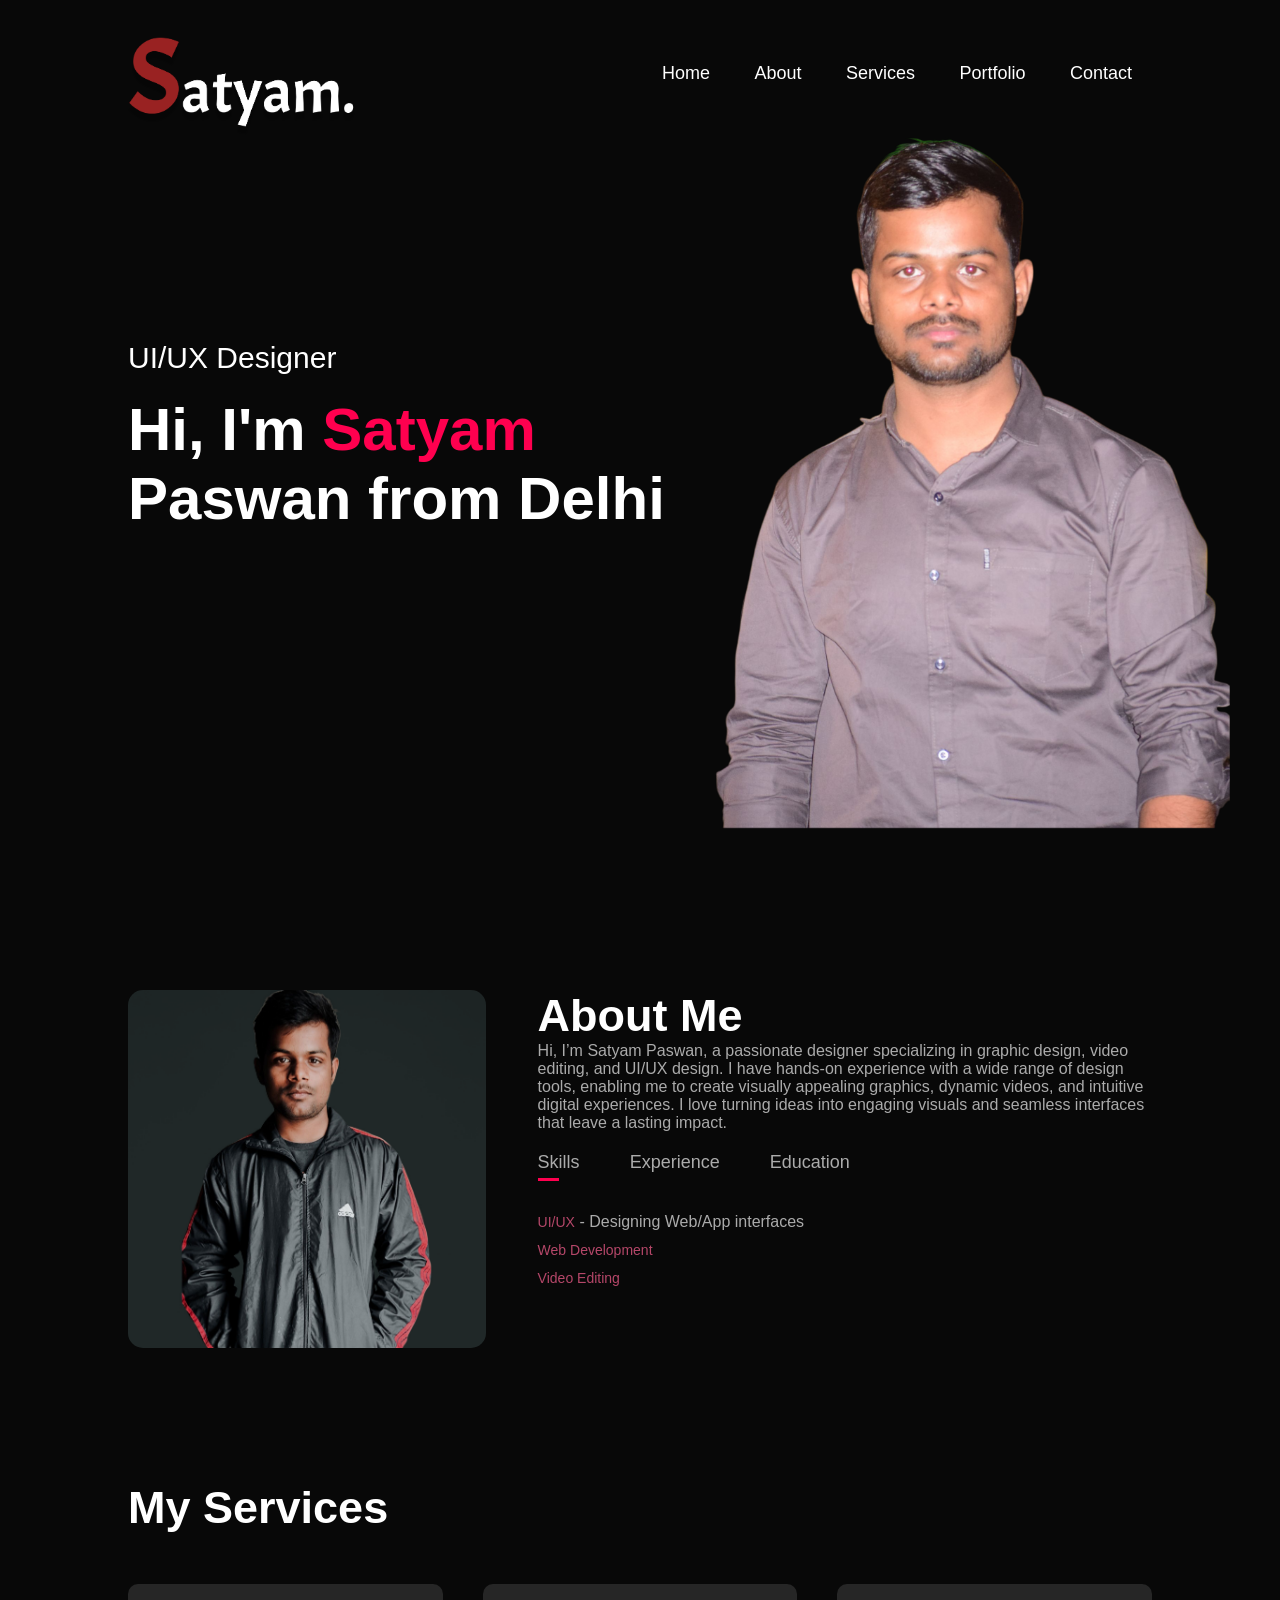
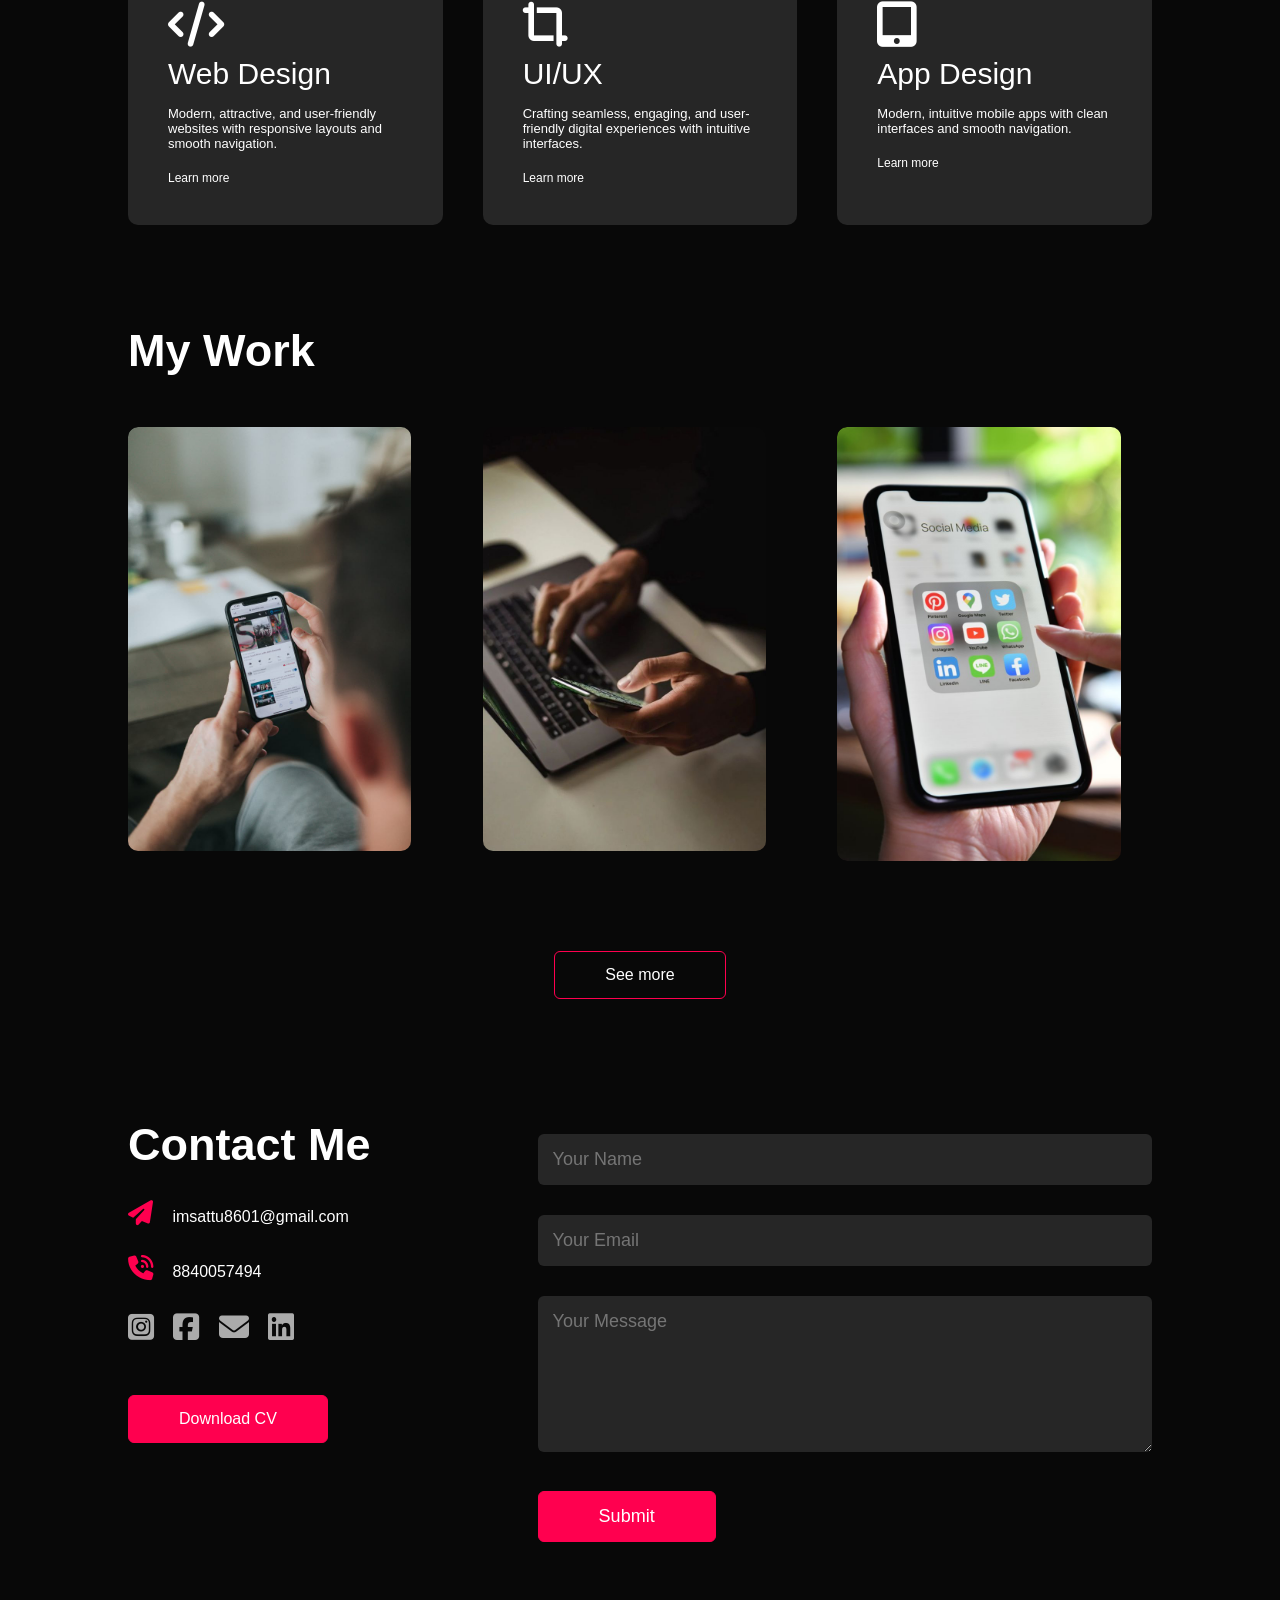
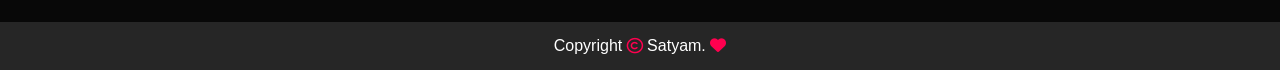
<file: images/index.html>
<!DOCTYPE html>
<html lang="en">
<head>
    <meta charset="UTF-8">
    <meta name="viewport" content="width=device-width, initial-scale=1.0">
    <title>MyPortfolioSatyamPaswan</title>
    <link rel="stylesheet" href="style.css">
    <link rel="stylesheet" href="https://cdnjs.cloudflare.com/ajax/libs/font-awesome/6.5.1/css/all.min.css">
    <style>
        /* Success/Error message styling */
        #msg {
            display: block;
            margin-top: 10px;
            font-weight: bold;
            opacity: 0;
            transition: opacity 0.5s ease-in-out;
        }
    </style>
</head>
<body>
    <!-- Header -->
    <div id="header">
        <div class="container">
            <nav>
                <img src="logo.png" width="180px" class="logo">
                <ul id="sidemenu">
                    <li><a href="#header">Home</a></li>
                    <li><a href="#about">About</a></li>
                    <li><a href="#services">Services</a></li>
                    <li><a href="#portfolio">Portfolio</a></li>
                    <li><a href="#contact">Contact</a></li>
                    <i class="fa-solid fa-xmark" onclick="closemenu()"></i>
                </ul>
                <i class="fa-solid fa-bars" onclick="openmenu()"></i>
            </nav>
            <div class="header-text">
                <p>UI/UX Designer</p>
                <h1>Hi, I'm <span>Satyam</span><br> Paswan from Delhi</h1>
            </div>
        </div>
    </div>

    <!-- About -->
    <div id="about">
        <div class="container">
            <div class="row">
                <div class="about-col-1">
                    <img src="about.png" width="400px">
                </div>
                <div class="about-col-2">
                    <h1 class="sub-title">About Me</h1>
                    <p>
                        Hi, I’m Satyam Paswan, a passionate designer specializing in graphic design, 
                        video editing, and UI/UX design. I have hands-on experience with a wide range 
                        of design tools, enabling me to create visually appealing graphics, dynamic 
                        videos, and intuitive digital experiences. I love turning ideas into engaging 
                        visuals and seamless interfaces that leave a lasting impact.
                    </p>
                    <div class="tab-titles">
                        <p class="tab-links active-link" onclick="opentab(event,'skills')">Skills</p>
                        <p class="tab-links" onclick="opentab(event,'experience')">Experience</p>
                        <p class="tab-links" onclick="opentab(event,'education')">Education</p>
                    </div>
                    <div class="tab-contents active-tab" id="skills">
                        <ul>
                            <li><span>UI/UX</span> - Designing Web/App interfaces</li>
                            <li><span>Web Development</span></li>
                            <li><span>Video Editing</span></li>
                        </ul>
                    </div>
                    <div class="tab-contents" id="experience">
                        <ul>
                            <li><span>2025-current</span> - UI/UX Design training at Akgec</li>
                            <li><span>Team lead</span> - Rentloop at college</li>
                            <li>Project Explorer</li>
                        </ul>
                    </div>
                    <div class="tab-contents" id="education">
                        <ul>
                            <li><span>B.Tech Student</span></li>
                            <li><span>IT Department</span></li>
                            <li>2024-2028</li>
                        </ul>
                    </div>
                </div>
            </div>
        </div>
    </div>

    <!-- Services -->
    <div id="services">
        <div class="container">
            <h1 class="sub-title">My Services</h1>
            <div class="services-list">
                <div>
                    <i class="fa-solid fa-code fa-lg"></i>
                    <h2>Web Design</h2>
                    <p>Modern, attractive, and user-friendly websites 
                       with responsive layouts and smooth navigation.</p>
                    <a href="#">Learn more</a>
                </div>
                <div>
                    <i class="fa-solid fa-crop-simple fa-lg"></i>
                    <h2>UI/UX</h2>
                    <p>Crafting seamless, engaging, and user-friendly 
                       digital experiences with intuitive interfaces.</p>
                    <a href="#">Learn more</a>
                </div>
                <div>
                    <i class="fa-solid fa-tablet-screen-button fa-lg"></i>
                    <h2>App Design</h2>
                    <p>Modern, intuitive mobile apps with clean 
                       interfaces and smooth navigation.</p>
                    <a href="#">Learn more</a>
                </div>
            </div>
        </div>
    </div>

    <!-- Portfolio -->
    <div id="portfolio">
        <div class="container">
            <h1 class="sub-title">My Work</h1>
            <div class="work-list">
                <div class="work">
                    <img src="phone.jpeg">
                    <div class="layer">
                        <h3>Graphics Design & Video Edits</h3>
                        <p>I create designs and videos focusing on creativity,
                           smooth layouts, and polished storytelling.</p>
                        <a href="https://drive.google.com/drive/folders/1GOWBcUW9FAZrni5tPvNTb1xcYYI0K_2K?usp=drive_link"><i class="fa-solid fa-link fa-lg"></i></a>
                    </div>
                </div>
                <div class="work">
                    <img src="laptoponly.jpeg">
                    <div class="layer">
                        <h3>Rentloop Website</h3>
                        <p>A student-to-student rental platform making borrowing 
                           and lending items easier on campus.</p>
                        <a href="#"><i class="fa-solid fa-link fa-lg"></i></a>
                    </div>
                </div>
                <div class="work">
                    <img src="phoneface.jpeg">
                    <div class="layer">
                        <h3>Social Media</h3>
                        <p>Connect with me for updates on projects, designs, 
                           and creative work.</p>
                        <a href="https://www.instagram.com/mrsattu.02/ "><i class="fa-solid fa-link fa-lg"></i></a>
                    </div>
                </div>
                <a href="#" class="btn">See more</a>
            </div>
        </div>
    </div>

    <!-- Contact -->
    <div id="contact">
        <div class="container">
            <div class="row">
                <div class="contact-left">
                    <h1 class="sub-title">Contact Me</h1>
                    <p><i class="fa-solid fa-paper-plane"></i> imsattu8601@gmail.com</p>
                    <p><i class="fa-solid fa-phone-volume"></i> 8840057494</p>
                    <div class="social-icons">
                        <a href="https://www.instagram.com/mrsattu.02/"><i class="fa-brands fa-square-instagram"></i></a>
                        <a href="https://www.facebook.com/satyam.arya.9277/"><i class="fa-brands fa-square-facebook"></i></a>
                        <a href="#"><i class="fa-solid fa-envelope"></i></a>
                        <a href="https://www.linkedin.com/in/satyam-paswan-006a032bb/"><i class="fa-brands fa-linkedin"></i></a>
                    </div>
                    <a href="Satyam_Paswan_Resume.pdf" class="btn btn2" download>Download CV</a>
                </div>
                <div class="contact-right">
                    <form name="submit-to-google-sheet">
                        <input type="text" name="Name" placeholder="Your Name" required>
                        <input type="email" name="Email" placeholder="Your Email" required>
                        <textarea name="Message" rows="6" placeholder="Your Message"></textarea>
                        <button type="submit" class="btn btn2">Submit</button>
                    </form>
                    <span id="msg"></span>
                </div>
            </div>
        </div>
    </div>

    <!-- Copyright -->
    <div class="copyright">
        <p>Copyright <i class="fa-regular fa-copyright"></i> Satyam. 
           <i class="fa-solid fa-heart"></i></p>
    </div>

    <!-- JS -->
    <script>
        // Tab functionality
        var tablinks = document.getElementsByClassName("tab-links");
        var tabcontents = document.getElementsByClassName("tab-contents");

        function opentab(event, tabname) {
            for (let tablink of tablinks) tablink.classList.remove("active-link");
            for (let tabcontent of tabcontents) tabcontent.classList.remove("active-tab");
            event.currentTarget.classList.add("active-link");
            document.getElementById(tabname).classList.add("active-tab");
        }

        // Menu functionality
        var sidemenu = document.getElementById("sidemenu");
        function openmenu() { sidemenu.style.right = "0"; }
        function closemenu() { sidemenu.style.right = "-200px"; }
    </script>

    <!-- Google Sheet Form JS -->
    <script>
        const scriptURL = 'https://script.google.com/macros/s/AKfycby9QCBH04QspaJT3wZEc5tMhbiXpadnPJlOXBJOhAELcsw7-OjqoZJg4Iqta6_gWnpL/exec';
        const form = document.forms['submit-to-google-sheet'];
        const msg = document.getElementById("msg");

        form.addEventListener('submit', e => {
            e.preventDefault();
            fetch(scriptURL, { method: 'POST', body: new FormData(form)})
            .then(response => {
                msg.innerHTML = "Message sent successfully ✅";
                msg.style.color = "#61b752";
                msg.style.opacity = "1";
                form.reset();
                setTimeout(() => {
                    msg.style.opacity = "0"; // fade out
                    msg.innerHTML = "";
                }, 5000);
            })
            .catch(error => {
                msg.innerHTML = "Something went wrong ❌";
                msg.style.color = "red";
                msg.style.opacity = "1";
                setTimeout(() => {
                    msg.style.opacity = "0";
                    msg.innerHTML = "";
                }, 5000);
            });
        });
    </script>
</body>
</html>
</file>
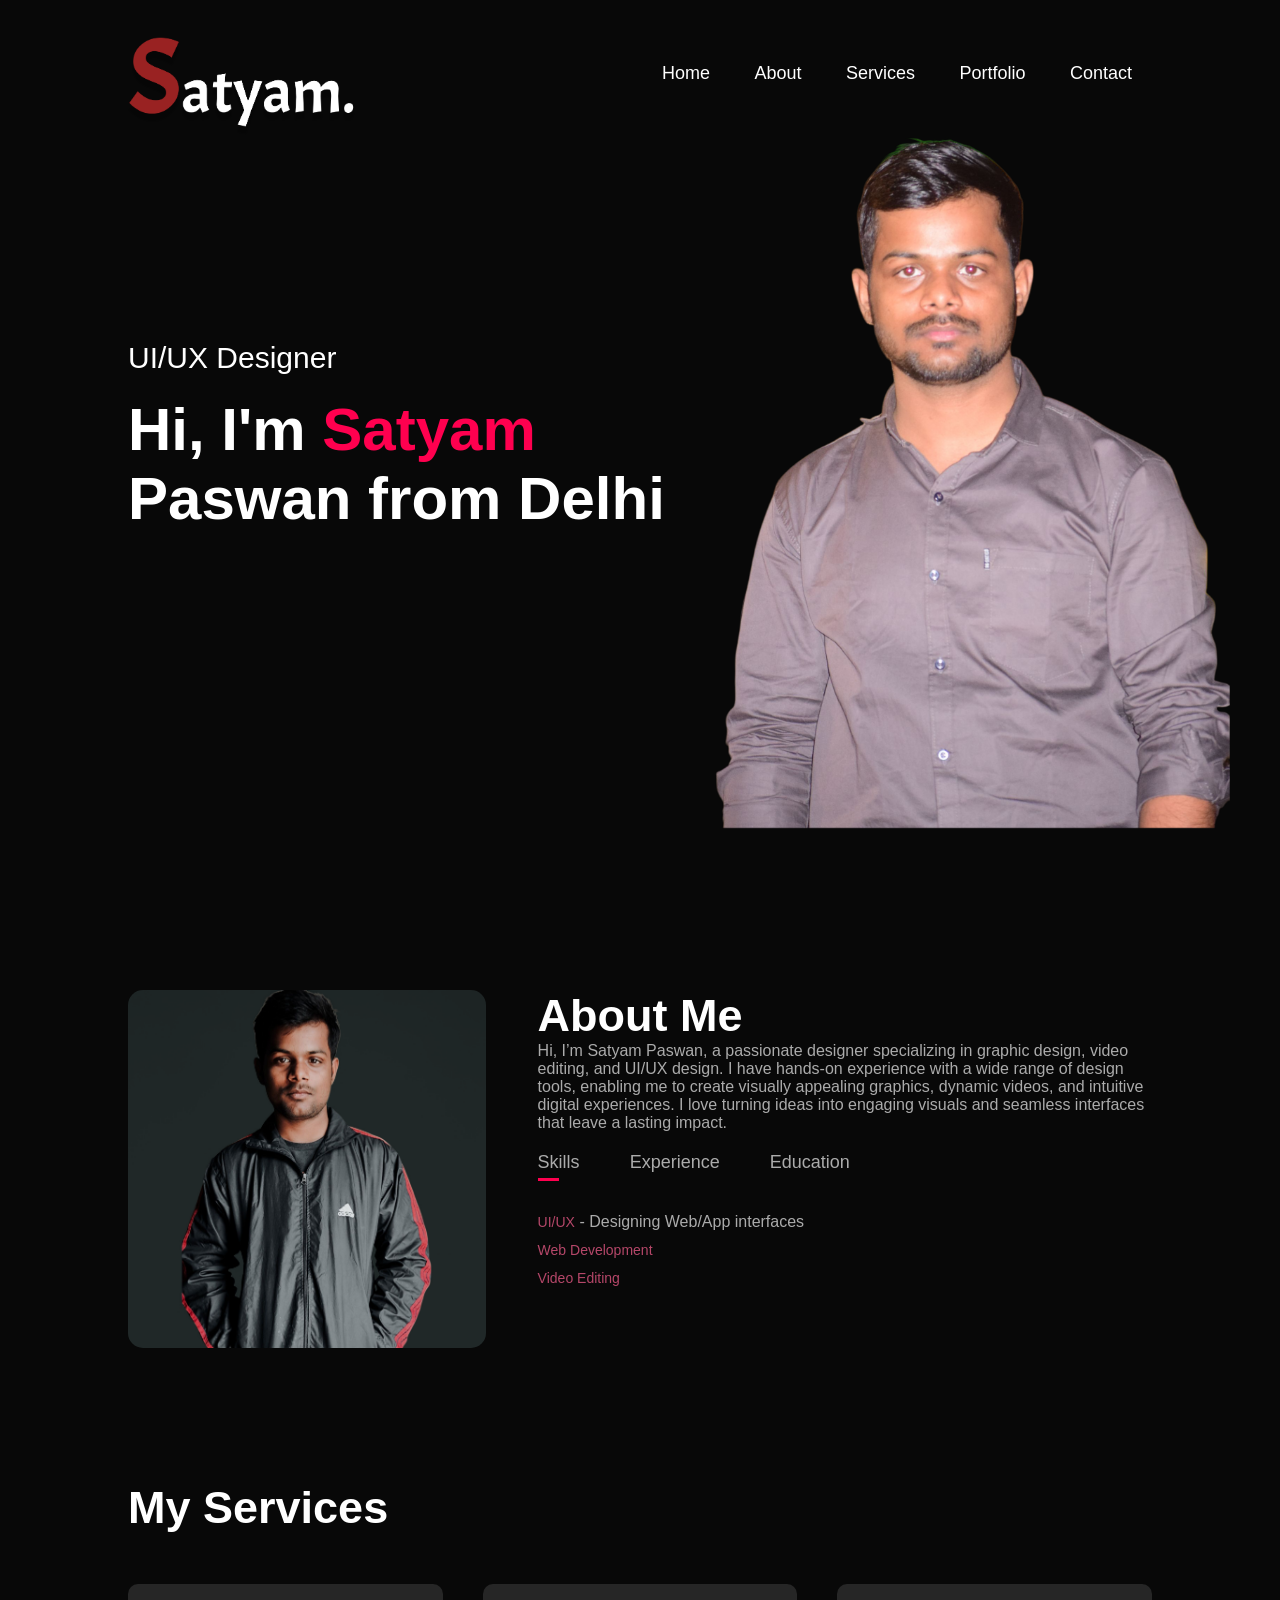
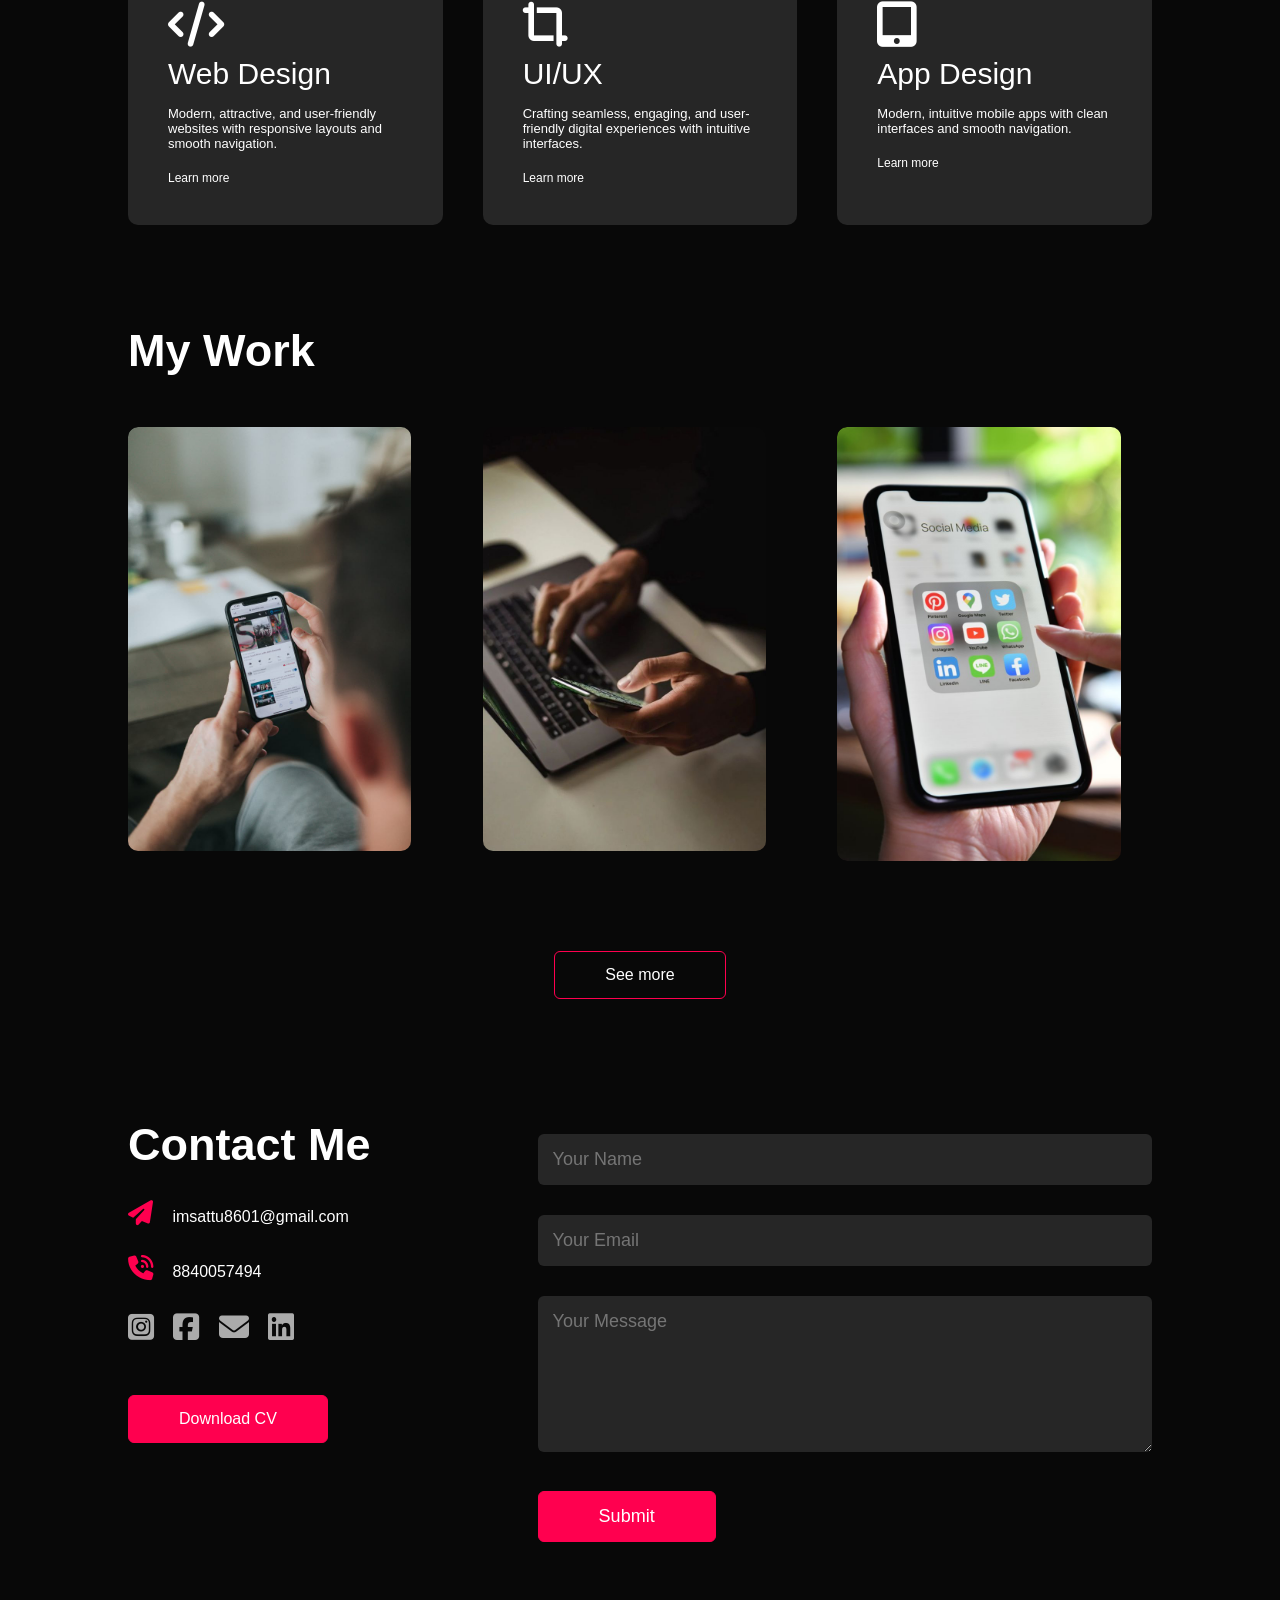
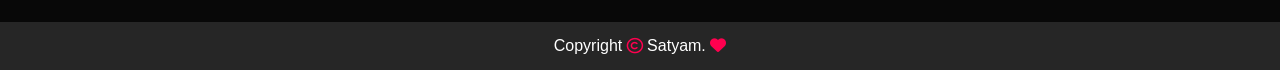
<file: images/main.html>
<!DOCTYPE html>
<html lang="en">
<head>
    <meta charset="UTF-8">
    <meta name="viewport" content="width=device-width, initial-scale=1.0">
    <title>MyPortfolioSatyamPaswan</title>
    <link rel="stylesheet" href="style.css">
    <link rel="stylesheet" href="https://cdnjs.cloudflare.com/ajax/libs/font-awesome/6.5.1/css/all.min.css">
    <style>
        /* Success/Error message styling */
        #msg {
            display: block;
            margin-top: 10px;
            font-weight: bold;
            opacity: 0;
            transition: opacity 0.5s ease-in-out;
        }
    </style>
</head>
<body>
    <!-- Header -->
    <div id="header">
        <div class="container">
            <nav>
                <img src="logo.png" width="180px" class="logo">
                <ul id="sidemenu">
                    <li><a href="#header">Home</a></li>
                    <li><a href="#about">About</a></li>
                    <li><a href="#services">Services</a></li>
                    <li><a href="#portfolio">Portfolio</a></li>
                    <li><a href="#contact">Contact</a></li>
                    <i class="fa-solid fa-xmark" onclick="closemenu()"></i>
                </ul>
                <i class="fa-solid fa-bars" onclick="openmenu()"></i>
            </nav>
            <div class="header-text">
                <p>UI/UX Designer</p>
                <h1>Hi, I'm <span>Satyam</span><br> Paswan from Delhi</h1>
            </div>
        </div>
    </div>

    <!-- About -->
    <div id="about">
        <div class="container">
            <div class="row">
                <div class="about-col-1">
                    <img src="about.png" width="400px">
                </div>
                <div class="about-col-2">
                    <h1 class="sub-title">About Me</h1>
                    <p>
                        Hi, I’m Satyam Paswan, a passionate designer specializing in graphic design, 
                        video editing, and UI/UX design. I have hands-on experience with a wide range 
                        of design tools, enabling me to create visually appealing graphics, dynamic 
                        videos, and intuitive digital experiences. I love turning ideas into engaging 
                        visuals and seamless interfaces that leave a lasting impact.
                    </p>
                    <div class="tab-titles">
                        <p class="tab-links active-link" onclick="opentab(event,'skills')">Skills</p>
                        <p class="tab-links" onclick="opentab(event,'experience')">Experience</p>
                        <p class="tab-links" onclick="opentab(event,'education')">Education</p>
                    </div>
                    <div class="tab-contents active-tab" id="skills">
                        <ul>
                            <li><span>UI/UX</span> - Designing Web/App interfaces</li>
                            <li><span>Web Development</span></li>
                            <li><span>Video Editing</span></li>
                        </ul>
                    </div>
                    <div class="tab-contents" id="experience">
                        <ul>
                            <li><span>2025-current</span> - UI/UX Design training at Akgec</li>
                            <li><span>Team lead</span> - Rentloop at college</li>
                            <li>Project Explorer</li>
                        </ul>
                    </div>
                    <div class="tab-contents" id="education">
                        <ul>
                            <li><span>B.Tech Student</span></li>
                            <li><span>IT Department</span></li>
                            <li>2024-2028</li>
                        </ul>
                    </div>
                </div>
            </div>
        </div>
    </div>

    <!-- Services -->
    <div id="services">
        <div class="container">
            <h1 class="sub-title">My Services</h1>
            <div class="services-list">
                <div>
                    <i class="fa-solid fa-code fa-lg"></i>
                    <h2>Web Design</h2>
                    <p>Modern, attractive, and user-friendly websites 
                       with responsive layouts and smooth navigation.</p>
                    <a href="#">Learn more</a>
                </div>
                <div>
                    <i class="fa-solid fa-crop-simple fa-lg"></i>
                    <h2>UI/UX</h2>
                    <p>Crafting seamless, engaging, and user-friendly 
                       digital experiences with intuitive interfaces.</p>
                    <a href="#">Learn more</a>
                </div>
                <div>
                    <i class="fa-solid fa-tablet-screen-button fa-lg"></i>
                    <h2>App Design</h2>
                    <p>Modern, intuitive mobile apps with clean 
                       interfaces and smooth navigation.</p>
                    <a href="#">Learn more</a>
                </div>
            </div>
        </div>
    </div>

    <!-- Portfolio -->
    <div id="portfolio">
        <div class="container">
            <h1 class="sub-title">My Work</h1>
            <div class="work-list">
                <div class="work">
                    <img src="phone.jpeg">
                    <div class="layer">
                        <h3>Graphics Design & Video Edits</h3>
                        <p>I create designs and videos focusing on creativity,
                           smooth layouts, and polished storytelling.</p>
                        <a href="#"><i class="fa-solid fa-link fa-lg"></i></a>
                    </div>
                </div>
                <div class="work">
                    <img src="laptoponly.jpeg">
                    <div class="layer">
                        <h3>Rentloop Website</h3>
                        <p>A student-to-student rental platform making borrowing 
                           and lending items easier on campus.</p>
                        <a href="#"><i class="fa-solid fa-link fa-lg"></i></a>
                    </div>
                </div>
                <div class="work">
                    <img src="phoneface.jpeg">
                    <div class="layer">
                        <h3>Social Media</h3>
                        <p>Connect with me for updates on projects, designs, 
                           and creative work.</p>
                        <a href="#"><i class="fa-solid fa-link fa-lg"></i></a>
                    </div>
                </div>
                <a href="#" class="btn">See more</a>
            </div>
        </div>
    </div>

    <!-- Contact -->
    <div id="contact">
        <div class="container">
            <div class="row">
                <div class="contact-left">
                    <h1 class="sub-title">Contact Me</h1>
                    <p><i class="fa-solid fa-paper-plane"></i> imsattu8601@gmail.com</p>
                    <p><i class="fa-solid fa-phone-volume"></i> 8840057494</p>
                    <div class="social-icons">
                        <a href="https://www.instagram.com/mrsattu.02/"><i class="fa-brands fa-square-instagram"></i></a>
                        <a href="#"><i class="fa-brands fa-square-facebook"></i></a>
                        <a href="#"><i class="fa-solid fa-envelope"></i></a>
                        <a href="https://www.linkedin.com/in/satyam-paswan-006a032bb/"><i class="fa-brands fa-linkedin"></i></a>
                    </div>
                    <a href="Satyam_Paswan_Resume.pdf" class="btn btn2" download>Download CV</a>
                </div>
                <div class="contact-right">
                    <form name="submit-to-google-sheet">
                        <input type="text" name="Name" placeholder="Your Name" required>
                        <input type="email" name="Email" placeholder="Your Email" required>
                        <textarea name="Message" rows="6" placeholder="Your Message"></textarea>
                        <button type="submit" class="btn btn2">Submit</button>
                    </form>
                    <span id="msg"></span>
                </div>
            </div>
        </div>
    </div>

    <!-- Copyright -->
    <div class="copyright">
        <p>Copyright <i class="fa-regular fa-copyright"></i> Satyam. 
           <i class="fa-solid fa-heart"></i></p>
    </div>

    <!-- JS -->
    <script>
        // Tab functionality
        var tablinks = document.getElementsByClassName("tab-links");
        var tabcontents = document.getElementsByClassName("tab-contents");

        function opentab(event, tabname) {
            for (let tablink of tablinks) tablink.classList.remove("active-link");
            for (let tabcontent of tabcontents) tabcontent.classList.remove("active-tab");
            event.currentTarget.classList.add("active-link");
            document.getElementById(tabname).classList.add("active-tab");
        }

        // Menu functionality
        var sidemenu = document.getElementById("sidemenu");
        function openmenu() { sidemenu.style.right = "0"; }
        function closemenu() { sidemenu.style.right = "-200px"; }
    </script>

    <!-- Google Sheet Form JS -->
    <script>
        const scriptURL = 'https://script.google.com/macros/s/AKfycby9QCBH04QspaJT3wZEc5tMhbiXpadnPJlOXBJOhAELcsw7-OjqoZJg4Iqta6_gWnpL/exec';
        const form = document.forms['submit-to-google-sheet'];
        const msg = document.getElementById("msg");

        form.addEventListener('submit', e => {
            e.preventDefault();
            fetch(scriptURL, { method: 'POST', body: new FormData(form)})
            .then(response => {
                msg.innerHTML = "Message sent successfully ✅";
                msg.style.color = "#61b752";
                msg.style.opacity = "1";
                form.reset();
                setTimeout(() => {
                    msg.style.opacity = "0"; // fade out
                    msg.innerHTML = "";
                }, 5000);
            })
            .catch(error => {
                msg.innerHTML = "Something went wrong ❌";
                msg.style.color = "red";
                msg.style.opacity = "1";
                setTimeout(() => {
                    msg.style.opacity = "0";
                    msg.innerHTML = "";
                }, 5000);
            });
        });
    </script>
</body>
</html>
</file>
<file: images/style.css>
*{
margin: 0;
padding: 0;
font-family: 'poppins', sans-serif;
box-sizing: border-box;

    
}
html{
    scroll-behavior: smooth;
}
body{
      background: #080808;
      color: #fff;

}



#header{
  width: 100%;
  height: 100vh;
  background: url('satyam.png') no-repeat right center;
  background-size: contain;
}
.container{
    padding: 10px 10%;

}
   nav{
    display: flex;
    align-items: center;
    justify-content: space-between;
    flex-wrap:wrap ;
    /*------------logo------*/
   }
          .logo{
            width: 230px;
          } 
     nav ul li{
            display: inline-block;
            list-style: none;
            margin:10px 20px;

     }
      nav ul li a{
        color: #fff;
        text-decoration: none;
        font-size: 18px;
        position: relative;

      }
        nav ul li a::after{
              content: '';
              width: 0;
              height: 3px;
              background: #ff004f;
            position:absolute ;
            left: 0;
            bottom: -6px;
            transition: 0.5s;
        }
           nav ul li a:hover::after{
            width: 100%;
           }
           .header-text{
            margin-top: 20%;
            font-size: 30px;

           }
            .header-text h1{
                font-size: 60px;
                margin-top: 20px;

            }
         .header-text h1 span{
            color: #ff004f;
         }
      /*---------------about-------*/
      #about{
        padding: 80px 0;
        color: #ababab;
      }
      .row{
        display: flex;
        justify-content: space-between;
        flex-wrap: wrap;
      }
    .about-col-1{
        flex-basis: 35%;

    }
    .about-col-1 img{
        width: 100%;
        border-radius: 15px;
    }
    .about-col-2{
        flex-basis: 60%;
    }
    .sub-title{
        font-size: 45px;
        font-weight: 600;
        color: #fff;
    }
.tab-titles{
    display: flex;
    margin: 20px 0 40px ;

}
.tab-links{
    margin-right: 50px;
    font-size: 18px;
    font-weight: 500;
    cursor: pointer;
    position: relative;
}
.tab-links::after{
    content: '';
    width: 0;
    background: #ff004f;
    position: absolute;
    left: 0;
    height: 3px;
    bottom: -8px;
    transition: 0.5s;

}
.tab-links.active-link::after{
    width: 50%;
     
}
.tab-contents ul li{
    list-style: none;
    margin: 10px 0;

}
.tab-contents ul li span{
    color: #b54769;
    font-size: 14px;
}
.tab-contents{
    display: none;
}
.tab-contents.active-tab{
    display: block;

}
/*-----------------services-------------*/
#services{
    padding: 30px 0;
}
.services-list{
    display: grid;
    grid-template-columns: repeat(auto-fit,minmax(250px,1fr) );
    grid-gap: 40px;
    margin-top: 50px;

}
.services-list div{
    background: #262626;
    padding: 40px;
    font-size: 13px;
    font-weight: 300;
    border-radius: 10px;
    transition: background 0.5s, transform 0.5s  ;

}
.services-list div i{
    font-size: 45px;
    margin-bottom: 30px;
}
.services-list div h2{
    font-size: 30px;
    font-weight: 500;
    margin-bottom: 15px;
}
.services-list div a{
    text-decoration: none;
    color: #fff;
    font-size: 12px;
    margin-top:20px ;
    display: inline-block;
}
.services-list div:hover{
    background: #ff004f;
    transform: translateY(-10px);
}
/*-----------------portfolio-----------------*/
#portfolio{
    padding: 50px 0;

}
.work-list{
     display: grid;
    grid-template-columns: repeat(auto-fit,minmax(250px,1fr) );
    grid-gap: 40px;
    margin-top: 50px;
    
}
.work{
    border-radius: 10px;
    position: relative;
    overflow: hidden;

}
.work img{
    width: 90%;
    border-radius: 10px;
    display: block;
   transition:transform 0.5s ;
} 
.layer{
    width: 100%;
    height: 0;
    background: linear-gradient(rgba(0,0,0,0.6),#ff004f);
    border-radius: 10px;
    position: absolute;
    left: 0;
    bottom: 0;
    overflow: hidden;
    display: flex;
    align-items: center;
    justify-content: center;
    flex-direction: column;
    padding: 0 40px;
    text-align: center;
    transition: height 0.5s;

}
.layer h3{
    font-weight: 500;
    margin-bottom: 20px;

}
.layer a{
    margin-top: 20px;
    color: #ff004f;
    text-decoration: none;
    font-size: 18px;
    line-height: 60px;
    background: #fff;
    width: 60px;
    height: 60px;
    border-radius: 50px;
    text-align: center;




}
.work:hover img{
    transform: scale(1.1);

}
.work:hover .layer{
    height: 100%;
}
.btn{
    display: block;
    margin: 50px auto;
    width:fit-content;
    border: 1px solid #ff004f;
    padding: 14px 50px;
    border-radius: 6px;
}
.work-list .btn {
    grid-column: 1 / -1;   /* span across all grid columns */
    justify-self: center;  /* center inside the grid */
    text-decoration: none;
    color: #fff;
    transition: background 0.5s;

}
.work-list .btn:hover{
    background: #ff004f;


}
/*-------------------contact-------------*/
.contact-left{
    flex-basis: 35%;
}
.contact-right{
    flex-basis: 60%;
}
.contact-left p{
    margin-top: 30px;
}
.contact-left p i{
    color: #ff004f;
    margin-right: 15px;
    font-size: 25px;

}
.social-icons{
    margin-top: 30px;
}
.social-icons a{
    text-decoration: none;
    font-size: 30px;
    margin-right: 15px;
    color: #ababab;
    display: inline-block;
    transition: transform 0.5s;
}
.social-icons a:hover{
    color: #ff004f;
    transform: translateY(-5px);
}
.btn.btn2{
    display:inline-block;
    background: #ff004f;
    text-decoration: none;
    color: #fff;
    

}
.contact-right form{
    width: 100%;

}
form input, form textarea{
    width: 100%;
    border: 0;
    outline: none;
    background: #262626;
    padding: 15px;
    margin: 15px 0;
    color:#fff ;
    font-size: 18px;
    border-radius: 6px;

}
form .btn2{
    padding: 14px 60px;
    font-size: 18px;
    margin-top: 20px;
    cursor: pointer;

}
.copyright{
    width: 100%;
    text-align: center;
    padding: 15px 0;
    background: #262626;
    font-weight: 200;
    position: relative;
    margin-top:10px ;
    bottom: 0;
    left: 0;
}
.copyright i{
    color: #ff004f;

}
/*---------------css for small screen-------*/
nav .fa-solid{
    display: none;
}

@media only screen and (max-width: 600px){
    #header{
        background-image: url('phone backgroundd.png');
        background-size: cover;
    }
    .header-text{
        margin-top: 100%;
        font-size: 16px;
    }
    .header-text h1{
        font-size: 30px;
    }
    nav .fa-solid{
        display: block;
        font-size: 25px;
    }
    nav ul{
        background: #ff004f;
        position: fixed;
        top: 0;
        right: -200px;   /* fixed here */
        width: 200px;
        height: 100vh;
        padding-top: 50px;
        transition: 0.5s; /* smooth effect */
        z-index: 1000;
    }
    nav ul li{
        display:block ;
        margin: 25px;
    }
    nav ul .fa-solid{
        position: absolute;
        top: 25px;
        left: 25px;
        cursor: pointer;
    }
    .sub-title{
        font-size: 40px;
    }
    .about-col-1, .about-col-2{
        flex-basis: 100% ;

    }
    .about-col-1{
        margin-bottom: 30px;
    }
    .about-col-2{
        font-size:14px ;
    }
    .tab-links{
        font-size: 16px;
        margin-right: 20px;
    }
    .contact-left, .contact-right{
        flex-basis: 100%;
    }
    .copyright{
        font-size: 14px;

    }

}
#msg{
    color: #61b752;
    margin-top: -40px;
    display: block;
}
</file>
